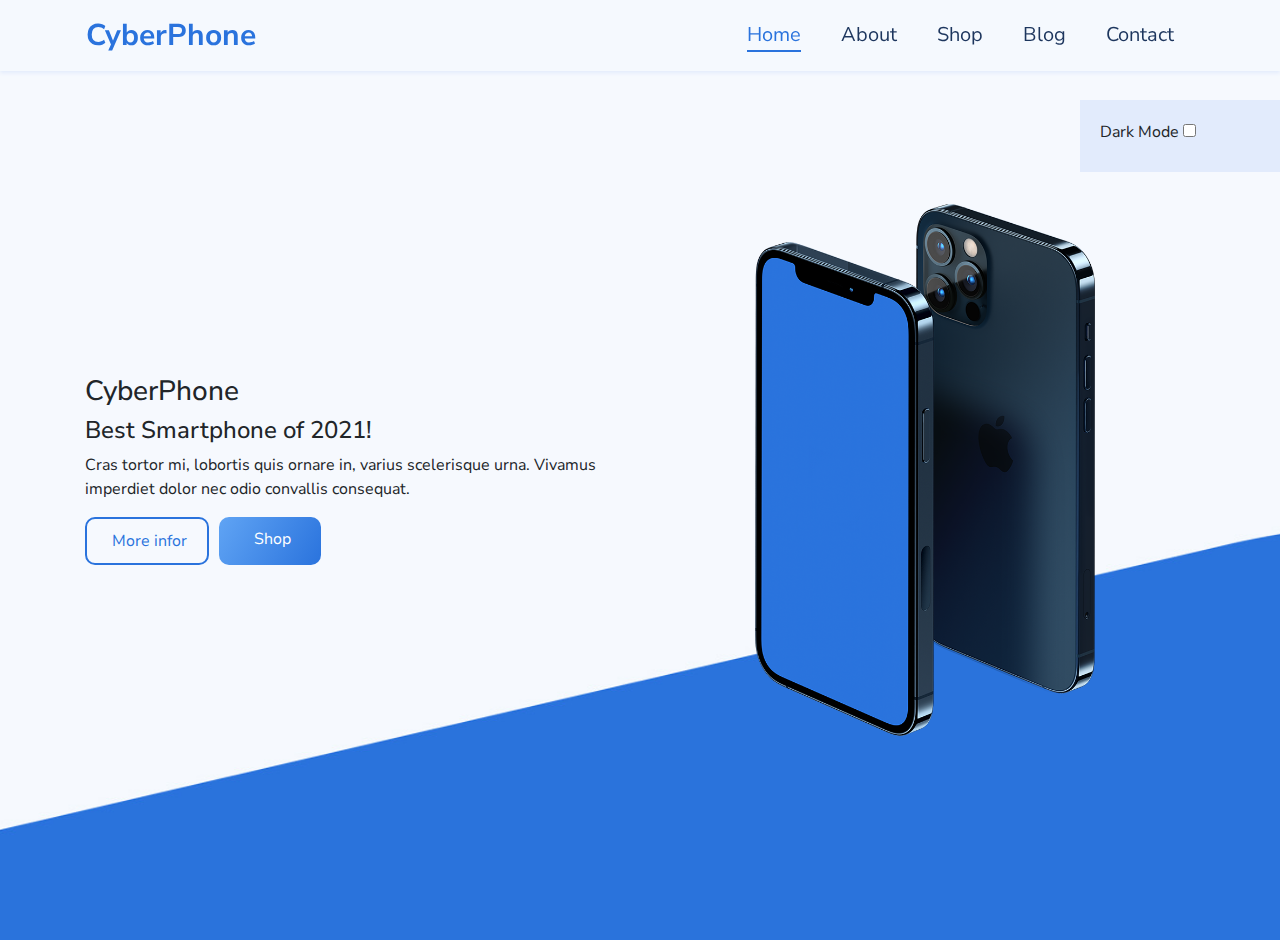
<file: CyberPhone/index.html>
<!doctype html>
<html lang="en">

<head>
    <title>Cyber Phone</title>
    <!-- Required meta tags -->
    <meta charset="utf-8">
    <meta name="viewport" content="width=device-width, initial-scale=1, shrink-to-fit=no">

    <!-- Bootstrap CSS -->
    <link rel="stylesheet" href="https://stackpath.bootstrapcdn.com/bootstrap/4.3.1/css/bootstrap.min.css"
        integrity="sha384-ggOyR0iXCbMQv3Xipma34MD+dH/1fQ784/j6cY/iJTQUOhcWr7x9JvoRxT2MZw1T" crossorigin="anonymous">

    <!-- FONT FAMILY  -->
    <link rel="preconnect" href="https://fonts.googleapis.com">
    <link rel="preconnect" href="https://fonts.gstatic.com" crossorigin>
    <link
        href="https://fonts.googleapis.com/css2?family=Nunito+Sans:opsz,wght@6..12,200;6..12,300;6..12,400;6..12,500;6..12,600;6..12,700;6..12,800;6..12,900&display=swap"
        rel="stylesheet">

    <!-- FONT AWESOME -->
    <link rel="stylesheet" href="https://cdnjs.cloudflare.com/ajax/libs/font-awesome/6.4.2/css/all.min.css"
        integrity="sha512-z3gLpd7yknf1YoNbCzqRKc4qyor8gaKU1qmn+CShxbuBusANI9QpRohGBreCFkKxLhei6S9CQXFEbbKuqLg0DA=="
        crossorigin="anonymous" referrerpolicy="no-referrer" />
    <link rel="stylesheet" href="./css/main.css">
</head>

<body>
    <div class="themebox">
        <label for="">Dark Mode</label>
        <input type="checkbox" name="darkMode" id="darkMode">
    </div>
    <header class="header">
        <nav class="container navbar navbar-expand-lg">
            <a class="header__logo navbar-brand" href="#">CyberPhone</a>
            <button class="navbar-toggler" type="button" data-toggle="collapse" data-target="#navbarNav"
                aria-controls="navbarNav" aria-expanded="false" aria-label="Toggle navigation">
                <span class="navbar-toggler-icon"></span>
            </button>
            <div class="collapse navbar-collapse" id="navbarNav">
                <ul class="navbar-nav ml-auto">
                    <li class="nav-item active">
                        <a class="nav-link" href="#">Home</a>
                    </li>
                    <li class="nav-item">
                        <a class="nav-link" href="#">About</a>
                    </li>
                    <li class="nav-item">
                        <a class="nav-link" href="#">Shop</a>
                    </li>
                    <li class="nav-item">
                        <a class="nav-link" href="#">Blog</a>
                    </li>
                    <li class="nav-item">
                        <a class="nav-link" href="#">Contact</a>
                    </li>
                </ul>
            </div>
        </nav>
    </header>

    <section class="carousel">
        <div class="container">
            <div class="row align-items-center">
                <div class="col-6">
                    <div class="carousel__info">
                        <h3 class="carousel__title">CyberPhone</h3>
                        <h4 class="carousel__subtitle">Best Smartphone of 2021!</h4>
                        <p class="carousel__text">Cras tortor mi, lobortis quis ornare in, varius scelerisque urna.
                            Vivamus imperdiet dolor nec odio convallis consequat.</p>
                        <div class="carousel__action">
                            <a href="#" class="carousel__btn1"><i class="fa fa-info-circle"></i>More infor</a>
                            <a href="#" class="carousel__btn2"><i class="fa fa-shopping-cart"></i>Shop</a>
                        </div>
                    </div>
                </div>
                <div class="col-6">
                    <img src="./image/product-header2.png" alt="" class="img-fluid">
                </div>
            </div>
        </div>
    </section>

    <section class="product"></section>

    <footer class="footer"></footer>

    <!-- Optional JavaScript -->
    <!-- jQuery first, then Popper.js, then Bootstrap JS -->
    <script src="https://code.jquery.com/jquery-3.3.1.slim.min.js"
        integrity="sha384-q8i/X+965DzO0rT7abK41JStQIAqVgRVzpbzo5smXKp4YfRvH+8abtTE1Pi6jizo"
        crossorigin="anonymous"></script>
    <script src="https://cdnjs.cloudflare.com/ajax/libs/popper.js/1.14.7/umd/popper.min.js"
        integrity="sha384-UO2eT0CpHqdSJQ6hJty5KVphtPhzWj9WO1clHTMGa3JDZwrnQq4sF86dIHNDz0W1"
        crossorigin="anonymous"></script>
    <script src="https://stackpath.bootstrapcdn.com/bootstrap/4.3.1/js/bootstrap.min.js"
        integrity="sha384-JjSmVgyd0p3pXB1rRibZUAYoIIy6OrQ6VrjIEaFf/nJGzIxFDsf4x0xIM+B07jRM"
        crossorigin="anonymous"></script>
    <script src="./js/main.js"></script>
</body>

</html>
</file>
<file: CyberPhone/css/main.css>
* {
  margin: 0;
  padding: 0;
  box-sizing: border-box;
}

html,
body {
  font-family: "Nunito Sans", sans-serif;
  background: #f5f9fe;
}
.darkMode html,
.darkMode body {
  background: #121212;
}

.themebox {
  width: 200px;
  background: #e2ebfc;
  position: fixed;
  top: 100px;
  right: 0;
  z-index: 99;
  padding: 20px;
}

.header {
  width: 100%;
  background: #f5f9fe;
  box-shadow: 0 2px 4px #e2ebfc;
  position: fixed;
  z-index: 99;
}
.darkMode .header {
  background: #353536;
}
.header__logo {
  font-size: 30px;
  color: #2a73dd;
  font-weight: 700;
}
.header .navbar-nav .nav-item.active .nav-link {
  color: #2a73dd;
}
.header .navbar-nav .nav-item.active .nav-link::after {
  transform: scaleX(1);
}
.header .navbar-nav .nav-link {
  font-size: 20px;
  color: #1d365e;
  font-weight: 400;
  padding: 10px 20px;
  position: relative;
  transition: all 0.3s;
}
.header .navbar-nav .nav-link::after {
  content: "";
  display: block;
  width: 100%;
  height: 2px;
  background: #2a73dd;
  transform: scaleX(0);
  transition: all 0.3s;
}
.header .navbar-nav .nav-link:hover {
  color: #2a73dd;
}
.header .navbar-nav .nav-link:hover::after {
  transform: scaleX(1);
}

.carousel {
  background: url("../image/product-header-bg.jpg") no-repeat bottom center/cover;
  padding: 200px 0;
}
.carousel__action {
  display: flex;
}
.carousel__btn1 {
  background: transparent;
  border: 2px solid #2a73dd;
  border-radius: 10px;
  color: #2a73dd;
  padding: 10px 20px;
  transition: all 0.3s ease-in-out;
}
.carousel__btn1 i {
  margin-right: 5px;
}
.carousel__btn1:hover {
  text-decoration: none;
  background: #2a73dd;
  color: #fff;
}
.carousel__btn2 {
  background: linear-gradient(120deg, #60a4f4, #2a73dd);
  border: 2px solid linear-gradient(120deg, #60a4f4, #2a73dd);
  border-radius: 10px;
  color: #fff;
  padding: 10px 30px;
  transition: all 0.3s ease-in-out;
  margin-left: 10px;
}
.carousel__btn2 i {
  margin-right: 5px;
}
.carousel__btn2:hover {
  text-decoration: none;
  background: linear-gradient(120deg, #60a4f4, #2a73dd);
  color: #fff;
}/*# sourceMappingURL=main.css.map */
</file>
